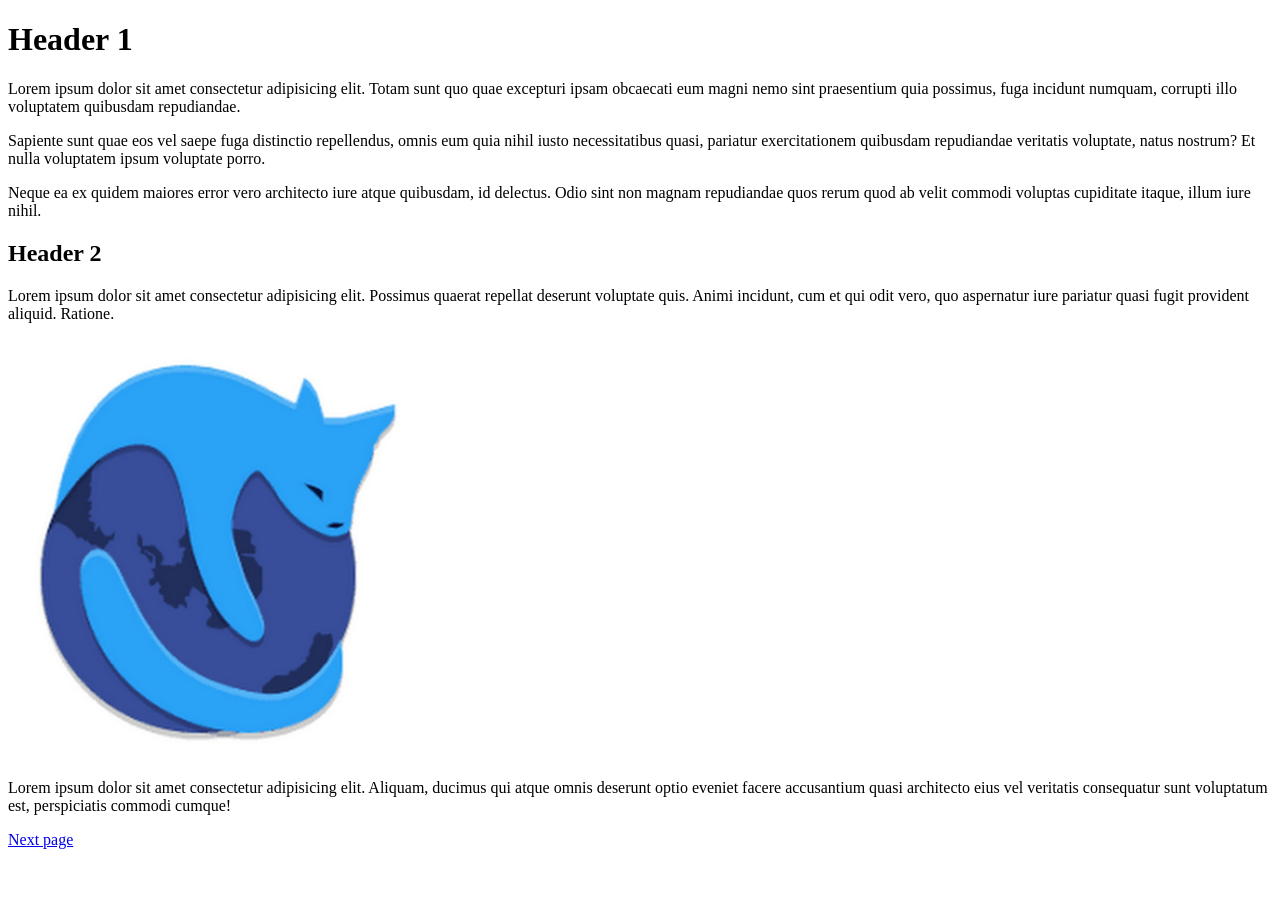
<file: index.html>
<!DOCTYPE html>
<html lang="en">
<head>
    <meta charset="UTF-8">
    <title>Page 1</title>
</head>
<body>
    <h1>Header 1</h1>

    <p>Lorem ipsum dolor sit amet consectetur adipisicing elit. Totam sunt quo quae excepturi ipsam obcaecati eum magni nemo sint praesentium quia possimus, fuga incidunt numquam, corrupti illo voluptatem quibusdam repudiandae.</p>

    <p>Sapiente sunt quae eos vel saepe fuga distinctio repellendus, omnis eum quia nihil iusto necessitatibus quasi, pariatur exercitationem quibusdam repudiandae veritatis voluptate, natus nostrum? Et nulla voluptatem ipsum voluptate porro.</p>

    <p>Neque ea ex quidem maiores error vero architecto iure atque quibusdam, id delectus. Odio sint non magnam repudiandae quos rerum quod ab velit commodi voluptas cupiditate itaque, illum iure nihil.</p>

    <h2>Header 2</h2>

    <p>Lorem ipsum dolor sit amet consectetur adipisicing elit. Possimus quaerat repellat deserunt voluptate quis. Animi incidunt, cum et qui odit vero, quo aspernatur iure pariatur quasi fugit provident aliquid. Ratione.</p>

    <img src="img/cat-blue.png" alt="Blue cat" width="420">

    <p>Lorem ipsum dolor sit amet consectetur adipisicing elit. Aliquam, ducimus qui atque omnis deserunt optio eveniet facere accusantium quasi architecto eius vel veritatis consequatur sunt voluptatum est, perspiciatis commodi cumque!</p>

    <a href="page2.html">Next page</a>
</body>
</html>
</file>
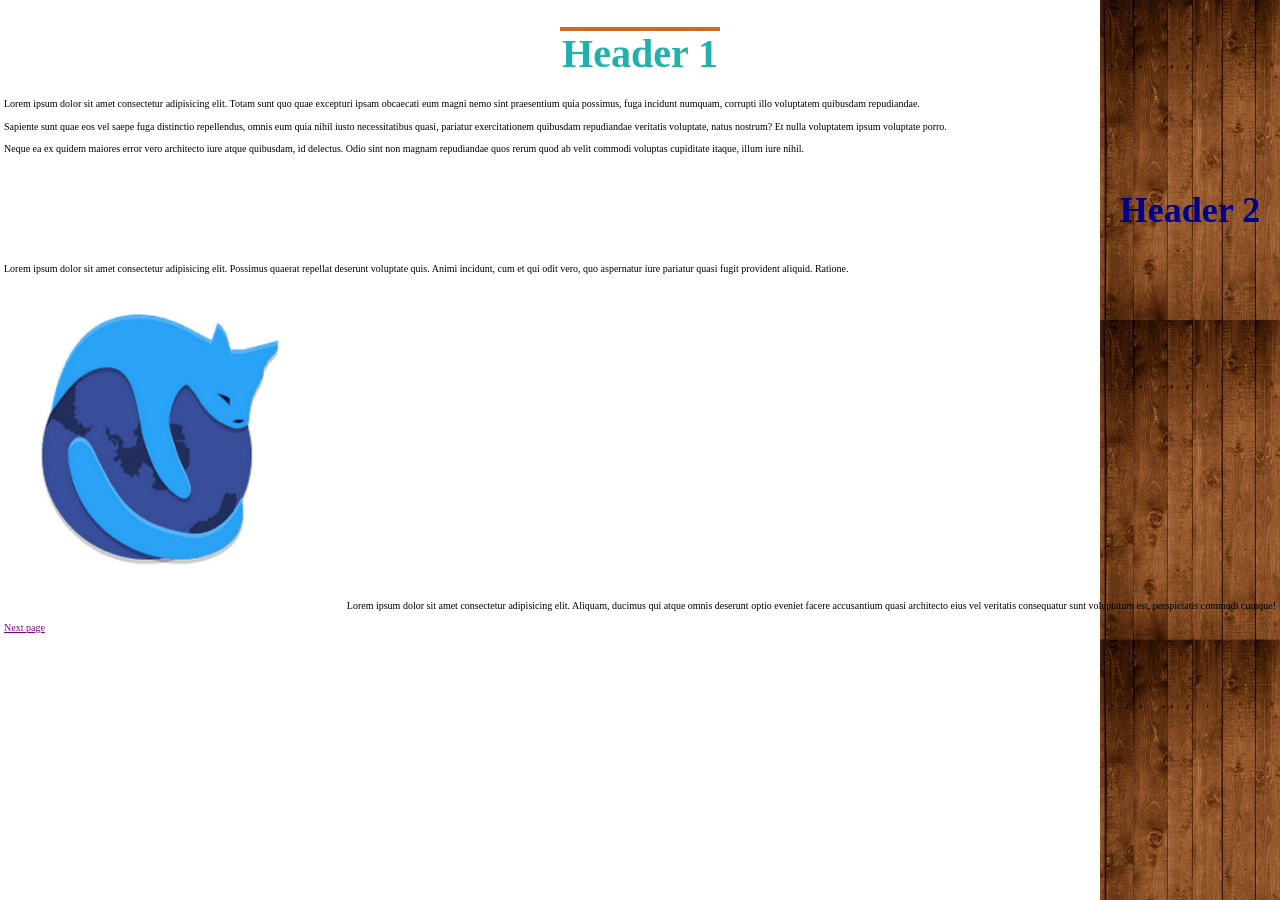
<file: task2/index.html>
<!DOCTYPE html>
<html lang="en">
<head>
    <meta charset="UTF-8">
    <meta name="viewport" content="width=device-width, initial-scale=1.0">
    <link rel="stylesheet" href="css/1.css">
    <title>Page 1</title>
</head>
<body class="page-one">
    <h1>Header 1</h1>

    <p class="lorem">Lorem ipsum dolor sit amet consectetur adipisicing elit. Totam sunt quo quae excepturi ipsam obcaecati eum magni nemo sint praesentium quia possimus, fuga incidunt numquam, corrupti illo voluptatem quibusdam repudiandae.</p>

    <p class="lorem">Sapiente sunt quae eos vel saepe fuga distinctio repellendus, omnis eum quia nihil iusto necessitatibus quasi, pariatur exercitationem quibusdam repudiandae veritatis voluptate, natus nostrum? Et nulla voluptatem ipsum voluptate porro.</p>

    <p class="lorem">Neque ea ex quidem maiores error vero architecto iure atque quibusdam, id delectus. Odio sint non magnam repudiandae quos rerum quod ab velit commodi voluptas cupiditate itaque, illum iure nihil.</p>

    <h2>Header 2</h2>

    <p>Lorem ipsum dolor sit amet consectetur adipisicing elit. Possimus quaerat repellat deserunt voluptate quis. Animi incidunt, cum et qui odit vero, quo aspernatur iure pariatur quasi fugit provident aliquid. Ratione.</p>

    <img class="cat-image" src="img/cat-blue.png" alt="Blue cat">

    <p class="last-paragraph">Lorem ipsum dolor sit amet consectetur adipisicing elit. Aliquam, ducimus qui atque omnis deserunt optio eveniet facere accusantium quasi architecto eius vel veritatis consequatur sunt voluptatum est, perspiciatis commodi cumque!</p>

    <a href="page2.html">Next page</a>
</body>
</html>
</file>
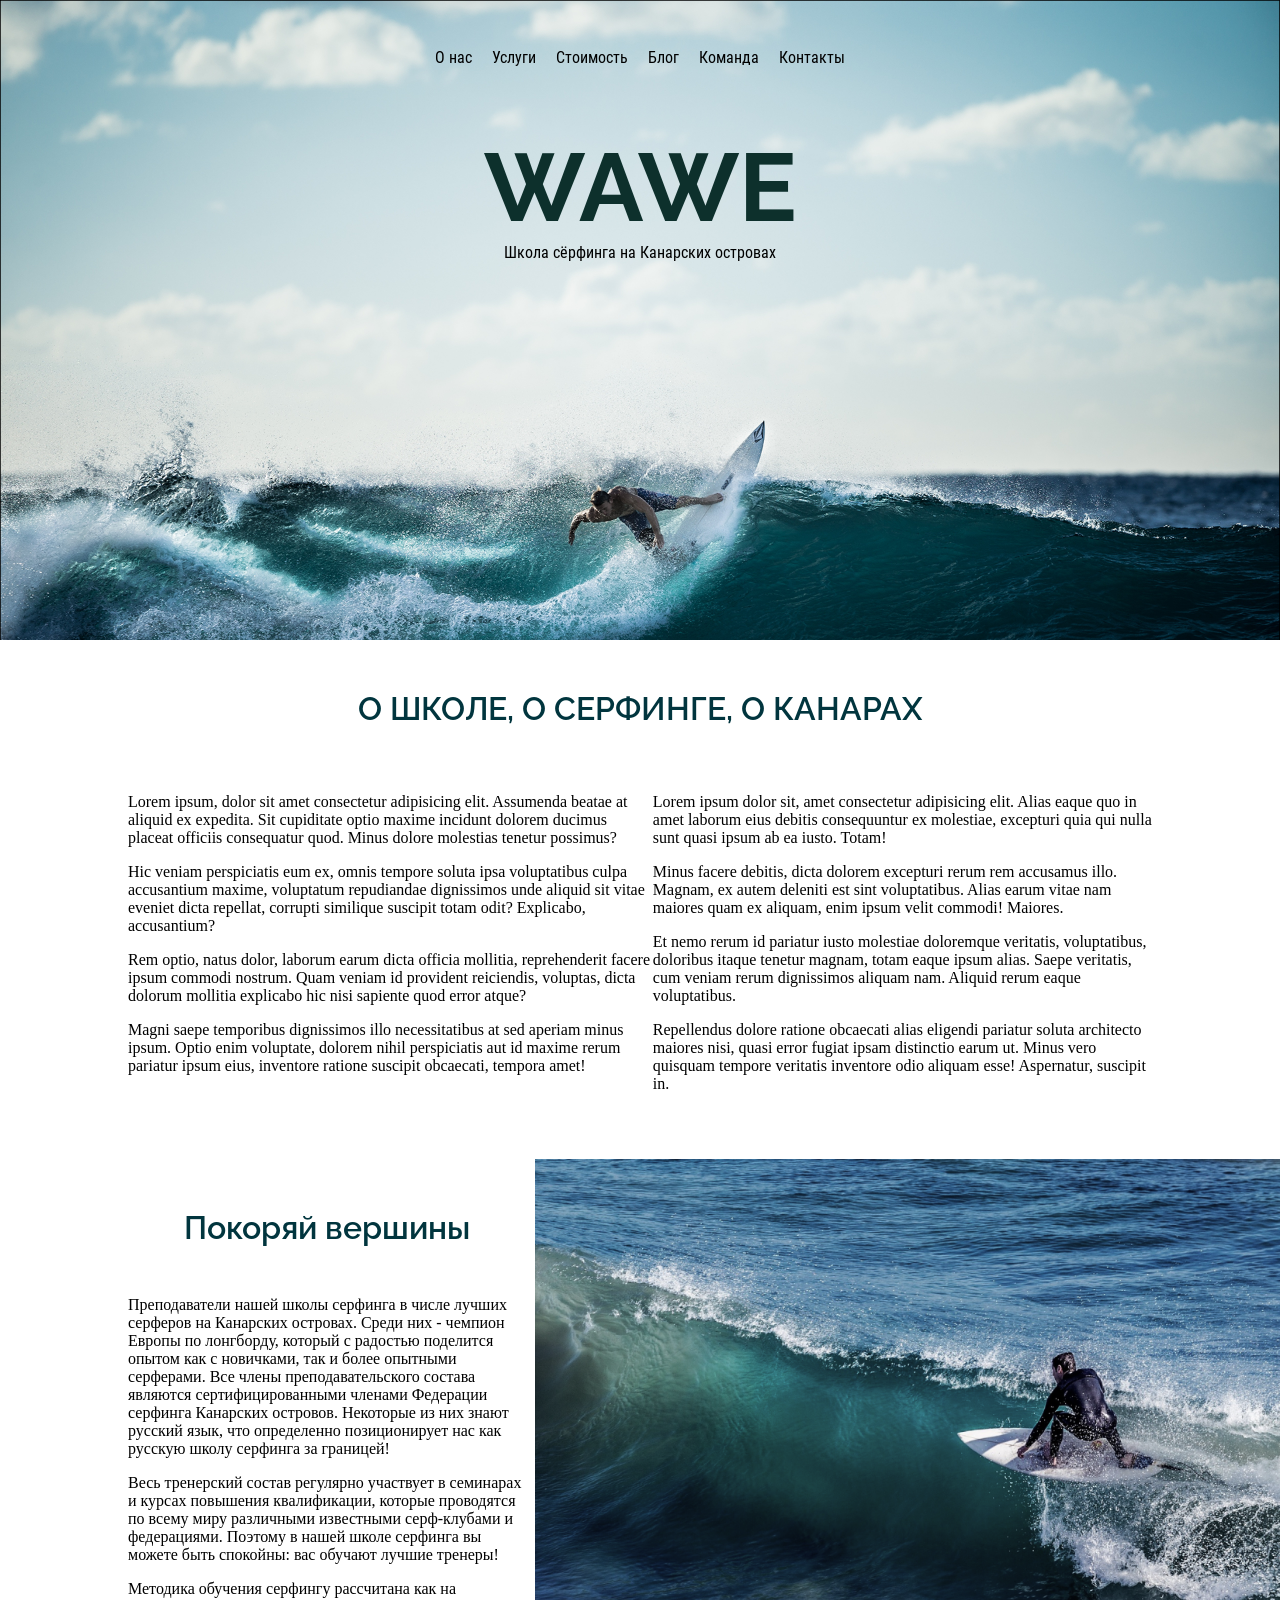
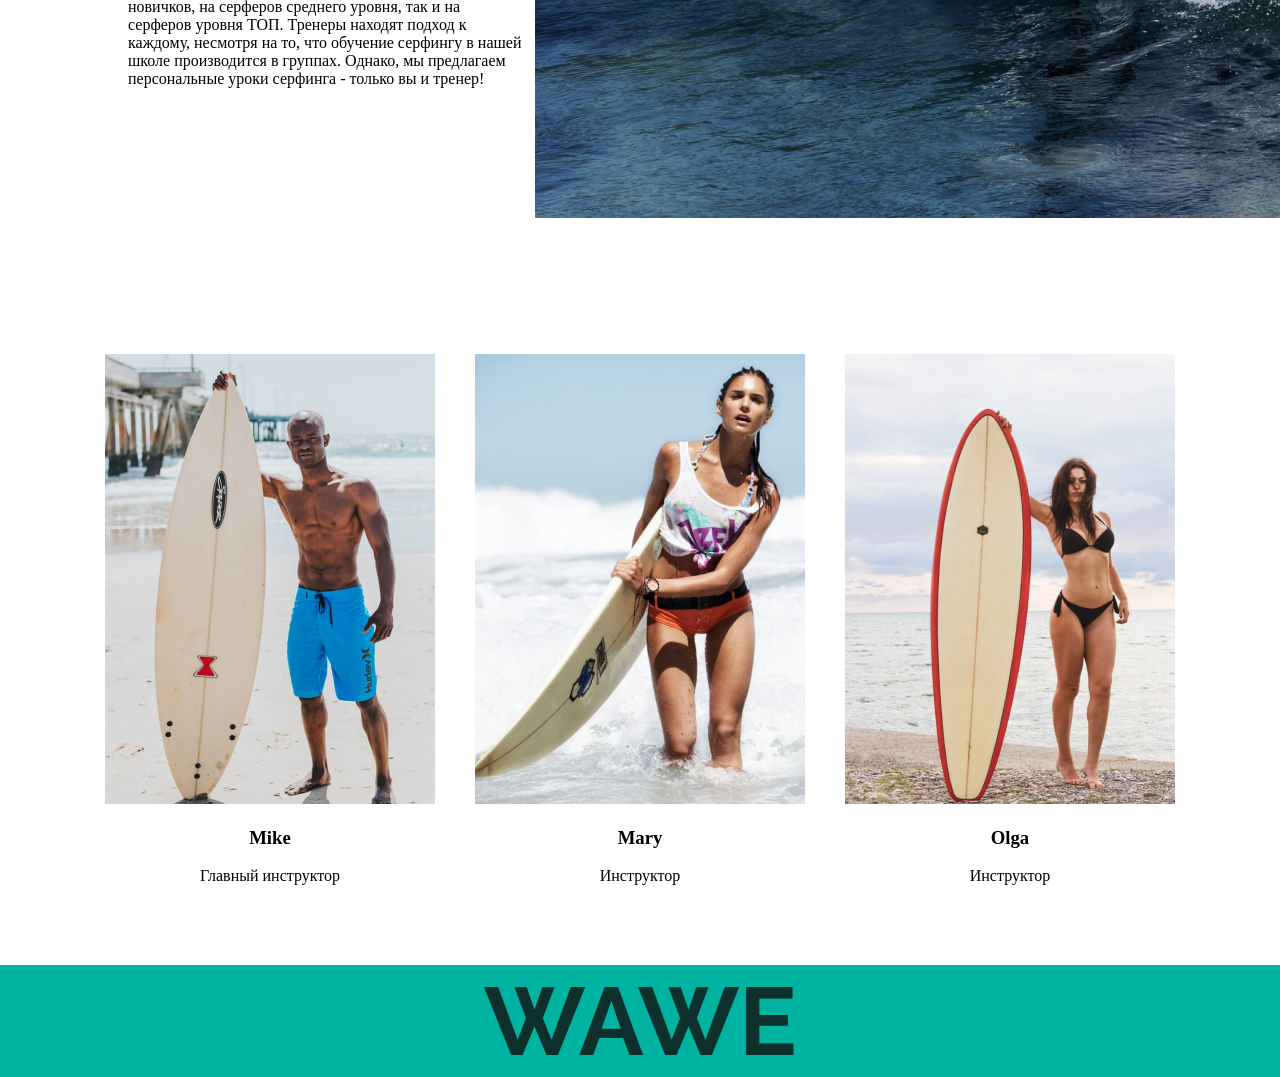
<file: task3/index.html>
<!DOCTYPE html>
<html lang="en">
<head>
    <meta charset="UTF-8">
    <meta name="viewport" content="width=device-width, initial-scale=1.0">
    <title>Document</title>
    <link rel="stylesheet" href="css/style.css">
</head>
<body>
    <header class="top">
        <nav class="flex-nav">
            <ul class="flex-ul">
                <li>О нас</li>
                <li>Услуги</li>
                <li>Стоимость</li>
                <li>Блог</li>
                <li>Команда</li>
                <li>Контакты</li>
            </ul>
        </nav>
        <div class="header-text">
            <div>WAWE</div>
        </div>
        <div class="sub-text">
            <div>Школа сёрфинга на Канарских островах</div>
        </div>

    </header>
    <div class="sub-header">
        <div>О  ШКОЛЕ, О СЕРФИНГЕ, О КАНАРАХ</div>
    </div>
    <div class="about-text">
        <div class="about-text-left">
            <p>Lorem ipsum, dolor sit amet consectetur adipisicing elit. Assumenda beatae at aliquid ex expedita. Sit cupiditate optio maxime incidunt dolorem ducimus placeat officiis consequatur quod. Minus dolore molestias tenetur possimus?</p>
            <p>Hic veniam perspiciatis eum ex, omnis tempore soluta ipsa voluptatibus culpa accusantium maxime, voluptatum repudiandae dignissimos unde aliquid sit vitae eveniet dicta repellat, corrupti similique suscipit totam odit? Explicabo, accusantium?</p>
            <p>Rem optio, natus dolor, laborum earum dicta officia mollitia, reprehenderit facere ipsum commodi nostrum. Quam veniam id provident reiciendis, voluptas, dicta dolorum mollitia explicabo hic nisi sapiente quod error atque?</p>
            <p>Magni saepe temporibus dignissimos illo necessitatibus at sed aperiam minus ipsum. Optio enim voluptate, dolorem nihil perspiciatis aut id maxime rerum pariatur ipsum eius, inventore ratione suscipit obcaecati, tempora amet!</p>
        </div>
        <div class="about-text-right">
            <p>Lorem ipsum dolor sit, amet consectetur adipisicing elit. Alias eaque quo in amet laborum eius debitis consequuntur ex molestiae, excepturi quia qui nulla sunt quasi ipsum ab ea iusto. Totam!</p>
            <p>Minus facere debitis, dicta dolorem excepturi rerum rem accusamus illo. Magnam, ex autem deleniti est sint voluptatibus. Alias earum vitae nam maiores quam ex aliquam, enim ipsum velit commodi! Maiores.</p>
            <p>Et nemo rerum id pariatur iusto molestiae doloremque veritatis, voluptatibus, doloribus itaque tenetur magnam, totam eaque ipsum alias. Saepe veritatis, cum veniam rerum dignissimos aliquam nam. Aliquid rerum eaque voluptatibus.</p>
            <p>Repellendus dolore ratione obcaecati alias eligendi pariatur soluta architecto maiores nisi, quasi error fugiat ipsam distinctio earum ut. Minus vero quisquam tempore veritatis inventore odio aliquam esse! Aspernatur, suscipit in.</p>
        </div>
    </div>
    <div class="slogan-text about-text">
        <div class="slogan-text-left">
            <h2 class="sub-header"><div>Покоряй вершины</div></h2>
       
            <p>Преподаватели нашей школы серфинга в числе лучших серферов на Канарских островах. Среди них - чемпион Европы по лонгборду, который с радостью поделится опытом как с новичками, так и более опытными серферами. 
            Все члены преподавательского состава являются сертифицированными членами Федерации серфинга Канарских островов. Некоторые из них знают русский язык, что определенно позиционирует нас как русскую школу серфинга за границей!</p>
            <p>Весь тренерский состав регулярно участвует в семинарах и курсах повышения квалификации, которые проводятся по всему миру различными известными серф-клубами и федерациями. Поэтому в нашей школе серфинга вы можете быть спокойны: вас обучают лучшие тренеры!</p>
            <p>Методика обучения серфингу рассчитана как на новичков, на серферов среднего уровня, так и на серферов уровня ТОП. Тренеры находят подход к каждому, несмотря на то, что обучение серфингу в нашей школе производится в группах. Однако, мы предлагаем персональные уроки серфинга - только вы и тренер!</p>                
        </div>
        <div class="slogan-text-img">
            <div><img src="img/Rectangle 88.png" alt=""></div>
        </div>
    </div>
    <div class="about-text">
        <div class="card">
            <img src="img/Rectangle 107.png" alt="">
            <div>
                <h3>Mike</h3>
                <p>Главный инструктор</p>
            </div>
        </div>
        <div class="card">
            <img src="img/Rectangle 108.png" alt="">
            <div>
                <h3>Mary</h3>
                <p>Инструктор</p>
            </div>
        </div>
        <div class="card">
            <img src="img/Rectangle 109.png" alt="">
            <div>
                <h3>Olga</h3>
                <p>Инструктор</p>
            </div>
        </div>

    </div>
    <footer class="botton header-text">
        <div> WAWE</div>

    </footer>
</body>
</html>
</file>
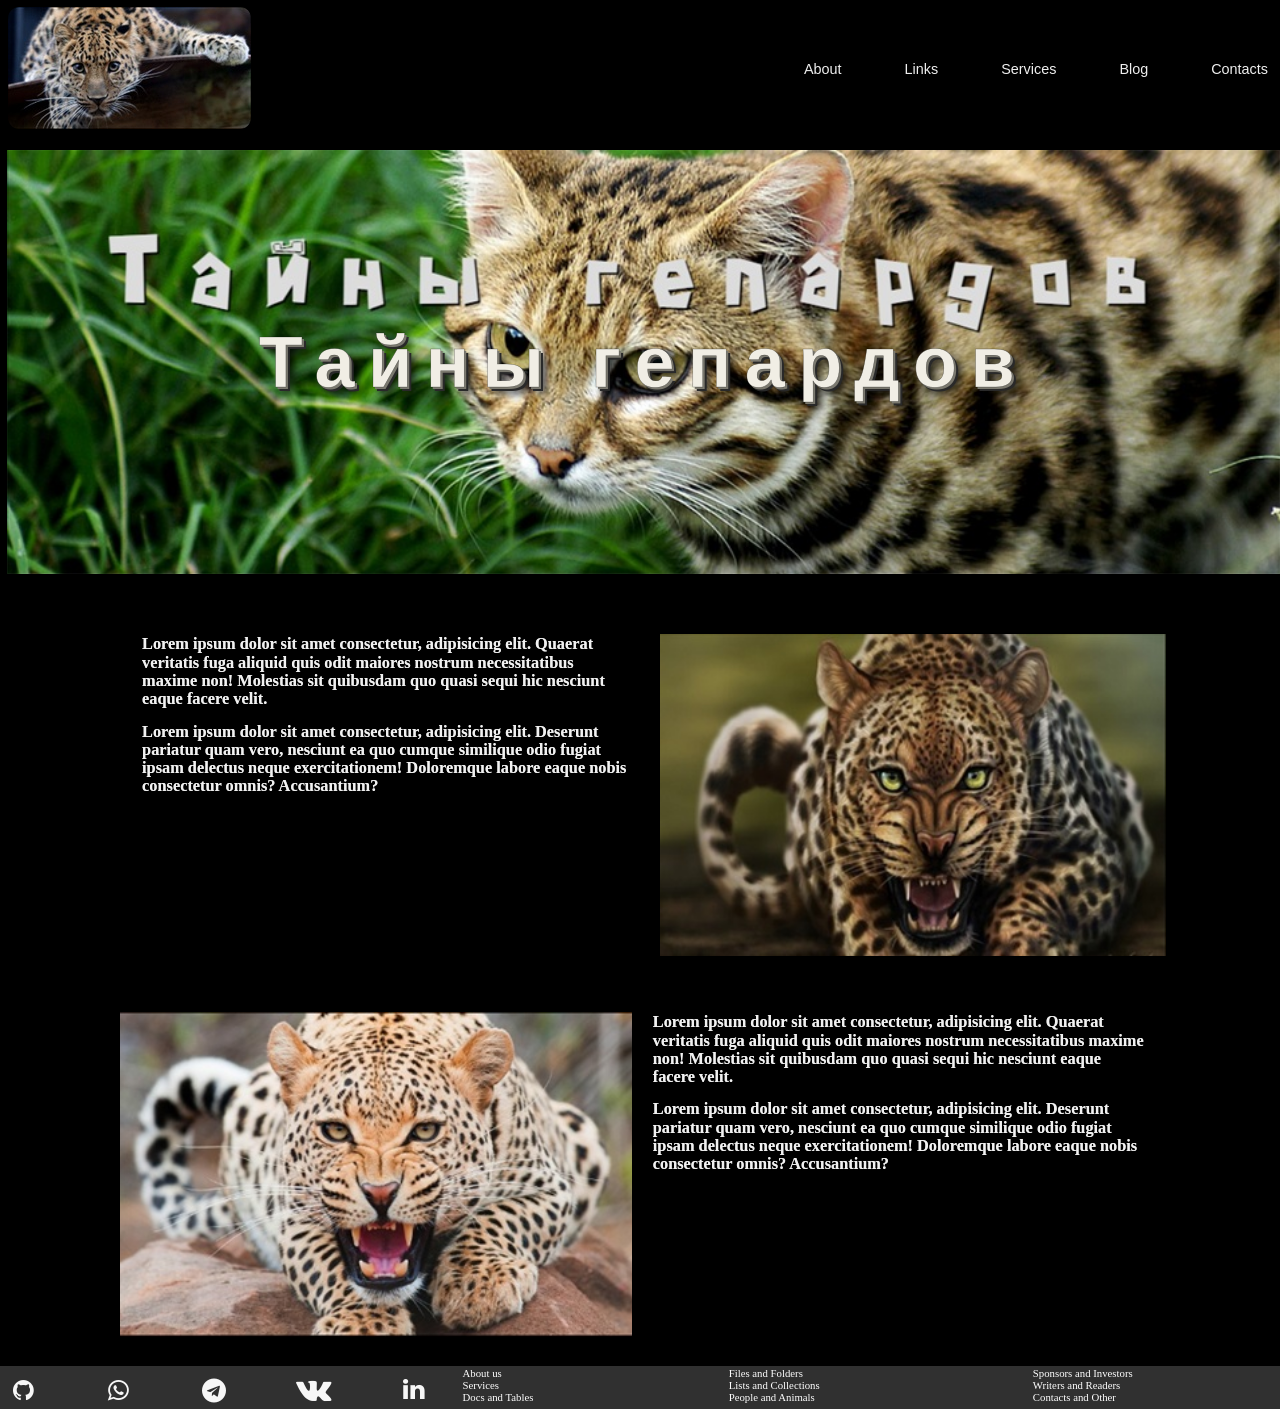
<file: task4/index.html>
<!doctype html>
<html lang="ru">
<head>
  <meta charset="utf-8">
  <meta name="viewport" content="width=device-width, initial-scale=1">
  <meta name="description" content="Тайны гепардов — страница о больших кошках">
  <title>Тайны гепардов</title>
  <link rel="stylesheet" href="font-awesome-4.7.0/css/font-awesome.min.css">
  <link rel="stylesheet" href="css/style.css">
</head>
<body>
  <header class="site-header" id="top">
    <a class="brand" href="#top" aria-label="Тайны гепардов — на главную">
      <img src="img/logo.jpg" alt="Пятнистая большая кошка">
    </a>

    <input class="menu-checkbox" type="checkbox" id="menu-checkbox" aria-label="Мобильное меню" aria-controls="main-navigation">
    <label class="menu-toggle" for="menu-checkbox" aria-hidden="true">
      <span></span><span></span><span></span>
    </label>

    <nav class="site-nav" id="main-navigation" aria-label="Главная навигация">
      <a href="#about">About</a>
      <a href="#links">Links</a>
      <a href="#services">Services</a>
      <a href="#blog">Blog</a>
      <a href="#contacts">Contacts</a>
    </nav>
  </header>

  <section class="hero" aria-label="Тайны гепардов">
    <h1 class="hero__title"><span>Тайны</span> <span>гепардов</span></h1>
  </section>

  <main class="content" id="about">
    <article class="feature-row feature-row--first">
      <div class="feature-copy">
        <p>Lorem ipsum dolor sit amet consectetur, adipisicing elit. Quaerat veritatis fuga aliquid quis odit maiores nostrum necessitatibus maxime non! Molestias sit quibusdam quo quasi sequi hic nesciunt eaque facere velit.</p>
        <p>Lorem ipsum dolor sit amet consectetur, adipisicing elit. Deserunt pariatur quam vero, nesciunt ea quo cumque similique odio fugiat ipsam delectus neque exercitationem! Doloremque labore eaque nobis consectetur omnis? Accusantium?</p>
      </div>
      <div class="feature-image">
        <img src="img/leopard-one.jpg" alt="Пятнистая кошка смотрит прямо перед собой" loading="lazy">
      </div>
    </article>

    <article class="feature-row feature-row--second" id="blog">
      <div class="feature-image">
        <img src="img/leopard-two.jpg" alt="Большая пятнистая кошка с открытой пастью" loading="lazy">
      </div>
      <div class="feature-copy">
        <p>Lorem ipsum dolor sit amet consectetur, adipisicing elit. Quaerat veritatis fuga aliquid quis odit maiores nostrum necessitatibus maxime non! Molestias sit quibusdam quo quasi sequi hic nesciunt eaque facere velit.</p>
        <p>Lorem ipsum dolor sit amet consectetur, adipisicing elit. Deserunt pariatur quam vero, nesciunt ea quo cumque similique odio fugiat ipsam delectus neque exercitationem! Doloremque labore eaque nobis consectetur omnis? Accusantium?</p>
      </div>
    </article>
  </main>

  <footer class="site-footer" id="contacts">
    <div class="footer-social" aria-label="Социальные сети">
      <a href="#contacts" aria-label="GitHub"><i class="fa fa-github" aria-hidden="true"></i></a>
      <a href="#contacts" aria-label="WhatsApp"><i class="fa fa-whatsapp" aria-hidden="true"></i></a>
      <a href="#contacts" aria-label="Telegram"><i class="fa fa-telegram" aria-hidden="true"></i></a>
      <a href="#contacts" aria-label="ВКонтакте"><i class="fa fa-vk" aria-hidden="true"></i></a>
      <a href="#contacts" aria-label="LinkedIn"><i class="fa fa-linkedin" aria-hidden="true"></i></a>
    </div>

    <div class="footer-links" id="services">
      <a href="#about">About us</a>
      <a href="#services">Services</a>
      <a href="#links">Docs and Tables</a>
    </div>
    <div class="footer-links" id="links">
      <a href="#links">Files and Folders</a>
      <a href="#links">Lists and Collections</a>
      <a href="#about">People and Animals</a>
    </div>
    <div class="footer-links">
      <a href="#contacts">Sponsors and Investors</a>
      <a href="#contacts">Writers and Readers</a>
      <a href="#contacts">Contacts and Other</a>
    </div>
  </footer>
</body>
</html>
</file>
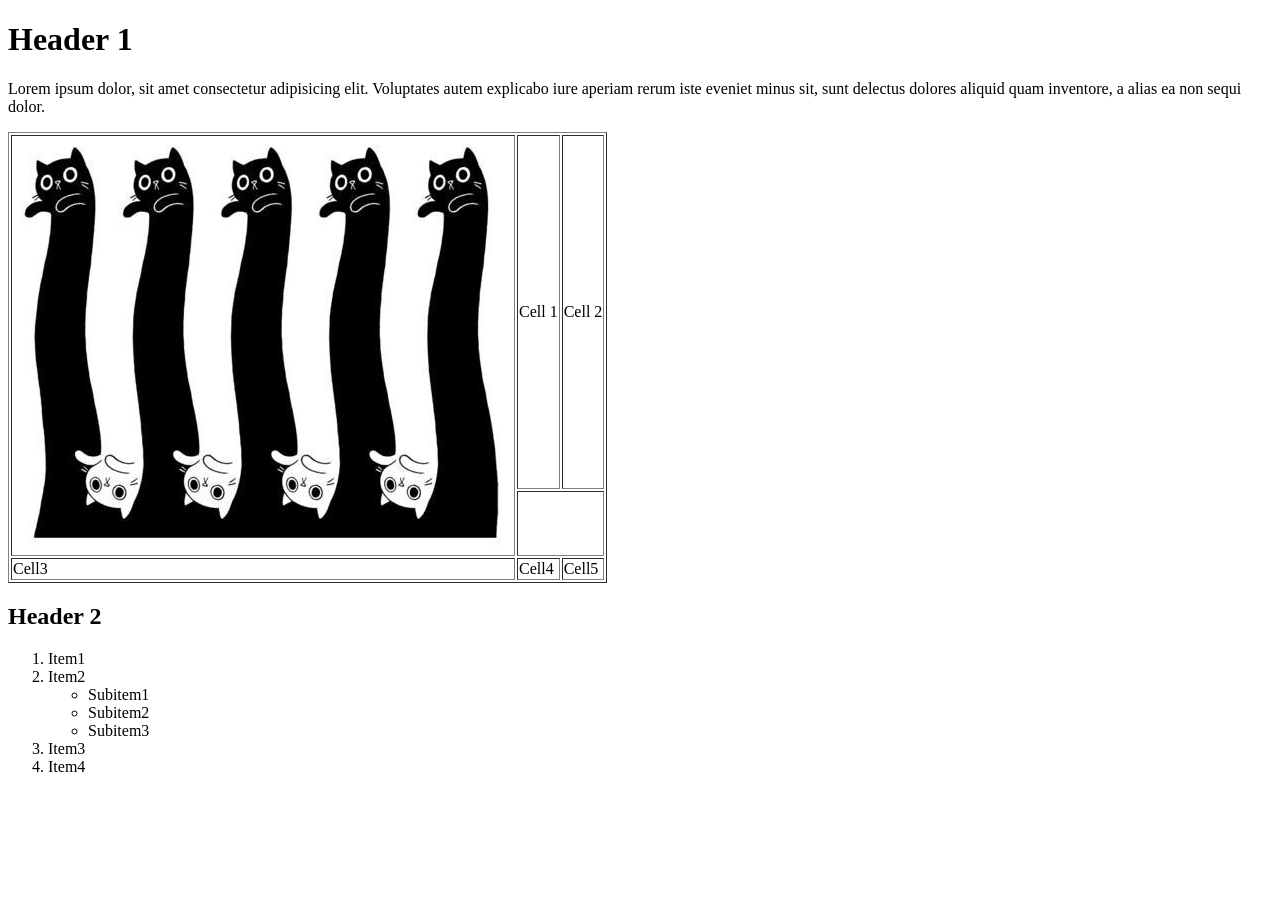
<file: page2.html>
<!DOCTYPE html>
<html lang="en">
<head>
    <meta charset="UTF-8">
    <title>Page 2</title>
</head>
<body>
    <h1>Header 1</h1>

    <p>Lorem ipsum dolor, sit amet consectetur adipisicing elit. Voluptates autem explicabo iure aperiam rerum iste eveniet minus sit, sunt delectus dolores aliquid quam inventore, a alias ea non sequi dolor.</p>

    <table border="1">
        <tr>
            <td rowspan="2">
                <img src="img/cats-table.png" alt="Two cats" width="500">
            </td>
            <td>Cell 1</td>
            <td>Cell 2</td>
        </tr>
        <tr>
            <td colspan="2"></td>
        </tr>
        <tr>
            <td>Cell3</td>
            <td>Cell4</td>
            <td>Cell5</td>
        </tr>
    </table>

    <h2>Header 2</h2>

    <ol>
        <li>Item1</li>
        <li>Item2
            <ul>
                <li>Subitem1</li>
                <li>Subitem2</li>
                <li>Subitem3</li>
            </ul>
        </li>
        <li>Item3</li>
        <li>Item4</li>
    </ol>
</body>
</html>
</file>
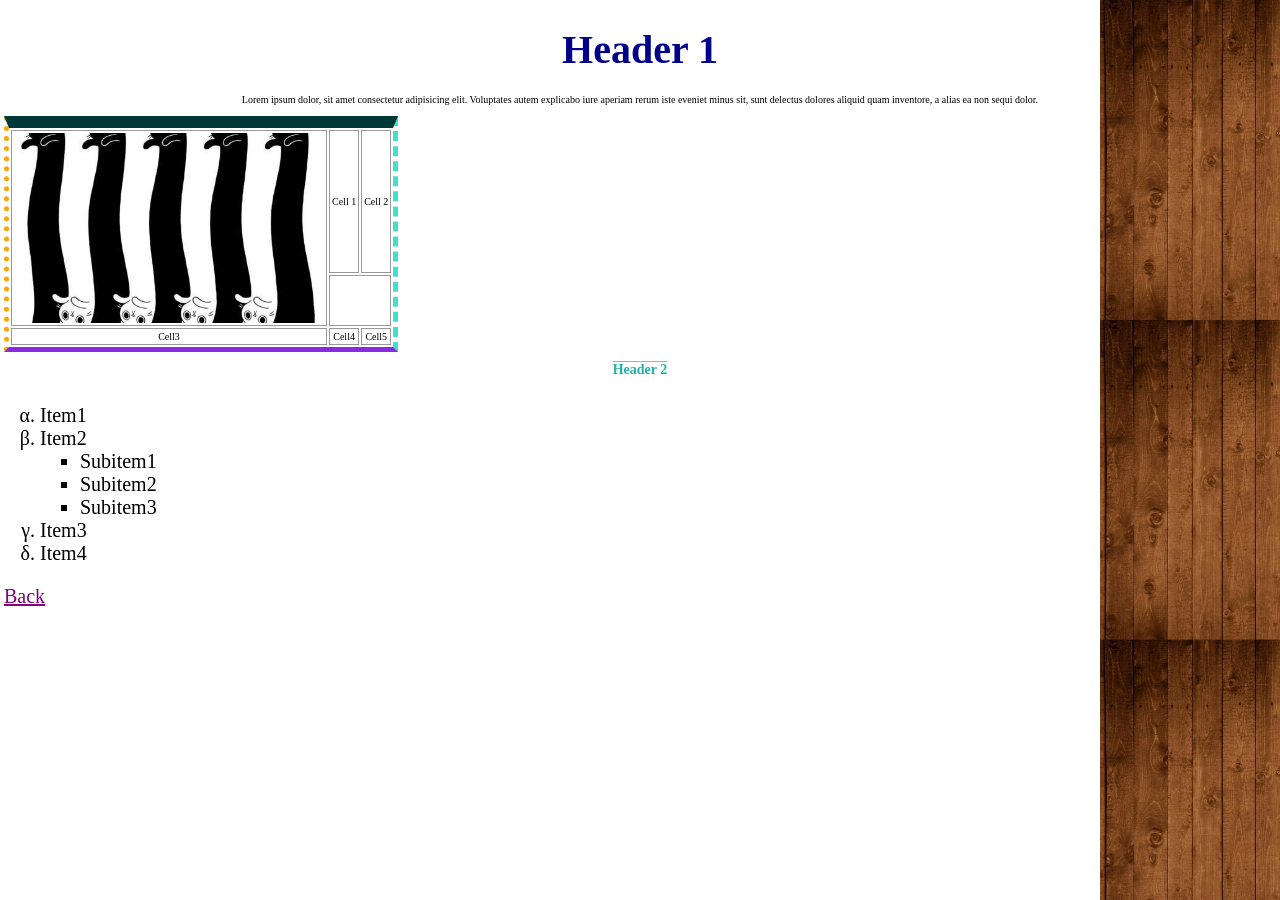
<file: task2/page2.html>
<!DOCTYPE html>
<html lang="en">
<head>
    <meta charset="UTF-8">
    <meta name="viewport" content="width=device-width, initial-scale=1.0">
    <link rel="stylesheet" href="css/1.css">
    <title>Page 2</title>
</head>
<body class="page-two">
    <h1>Header 1</h1>

    <p class="intro">Lorem ipsum dolor, sit amet consectetur adipisicing elit. Voluptates autem explicabo iure aperiam rerum iste eveniet minus sit, sunt delectus dolores aliquid quam inventore, a alias ea non sequi dolor.</p>

    <table class="content-table">
        <tr>
            <td class="image-cell" rowspan="2">
                <img class="table-image" src="img/cats-table.png" alt="Two cats">
            </td>
            <td>Cell 1</td>
            <td>Cell 2</td>
        </tr>
        <tr>
            <td colspan="2"></td>
        </tr>
        <tr>
            <td>Cell3</td>
            <td>Cell4</td>
            <td>Cell5</td>
        </tr>
    </table>

    <h2>Header 2</h2>

    <ol>
        <li>Item1</li>
        <li>Item2
            <ul>
                <li>Subitem1</li>
                <li>Subitem2</li>
                <li>Subitem3</li>
            </ul>
        </li>
        <li>Item3</li>
        <li>Item4</li>
    </ol>

    <a class="back-link" href="index.html">Back</a>
</body>
</html>
</file>
<file: task2/css/1.css>
body {
    margin: 0;
    padding: 0;
    color: #000;
    background-color: #fff;
    background-image: url("../img/fon.jpg");
    background-repeat: repeat-y;
    background-position: right top;
    background-size: 180px auto;
    font-family: "Times New Roman", Times, serif;
    font-size: 10px;
}

p {
    margin: 8px 4px;
    line-height: 1.45;
}

h1 {
    margin: 27px auto 20px;
    padding: 0;
    font-size: 40px;
    line-height: 1.15;
    font-weight: bold;
    text-align: center;
}

h2 {
    margin: 0;
    font-weight: bold;
}

img {
    max-width: 100%;
    height: auto;
}

a {
    color: purple;
    text-decoration: underline;
}

.page-one h1 {
    width: 160px;
    border-top: 4px solid chocolate;
    color: lightseagreen;
}

.page-one h2 {
    position: absolute;
    top: 190px;
    right: 0;
    width: 180px;
    color: darkblue;
    font-size: 36px;
    line-height: 1.15;
    text-align: center;
}

.page-one p:nth-of-type(4) {
    margin-top: 105px;
}

.page-one .cat-image {
    display: block;
    width: 280px;
    margin: 21px 6px 22px 20px;
}

.page-one .last-paragraph {
    text-align: right;
}

.page-one a {
    display: block;
    margin: 0 4px 8px;
    font-size: 10px;
}

.page-two h1 {
    color: darkblue;
}

.page-two .intro {
    text-align: center;
}

.content-table {

    height: 230px;
    margin: 8px 4px 10px;
    table-layout: fixed;
    border-collapse: separate;
    border-spacing: 2px;
    border-top: 12px inset darkcyan;
    border-left: 5px dotted orange;
    border-right: 5px dashed turquoise;
    border-bottom: 5px solid blueviolet;
}

.content-table td {
    padding: 2px;
    border: 1px solid #999;
    text-align: center;
    vertical-align: middle;
}

.content-table .image-cell {
    width: 310px;
}

.content-table .table-image {
    display: block;
    width: 100%;
    max-width: none;
    height: 190px;
    object-fit: cover;
}

.page-two h2 {
    display: table;
    margin: 0 auto 26px;
    color: lightseagreen;
    font-size: 14px;
    line-height: 1.2;
    text-align: center;
    text-decoration: overline orange;
}

.page-two ol {
    margin: 26px 0 20px;
    padding-left: 40px;
    list-style-type: lower-greek;
    font-size: 20px;
    line-height: normal;
}

.page-two ul {
    padding-left: 40px;
    list-style-type: square;
    font-size: 20px;
}

.page-two .back-link {
    display: block;
    margin: 0 4px 8px;
    font-size: 20px;
}
</file>
<file: task3/css/style.css>
@font-face {
    font-family: roboto-regular;
    src: url(../fond/RobotoCondensed-Regular.ttf);
}
@font-face {
    font-family: raleway-bold;
    src: url(../fond/Raleway-v4020-Bold.otf);
}
@font-face {
    font-family: roboto-light;
    src: url(../fond/RobotoCondensed-Light.ttf);
}
html,body{
    margin: 0;
    padding: 0;
}
.top {
    background: url(../img/top-fon.png);
    background-size: cover;
    aspect-ratio: 2/1;
}
.flex-nav{
    display: flex;
    justify-content: center;
    margin-top: 0;
}
.flex-ul{
    display: flex;
    justify-content: space-between;
    padding: 0px;
    margin: 3rem 0 0 0;
    list-style: none;
}
nav ul li{
    margin: 0 10px;
    font-family: roboto-regular;
    font-size: 1rem;
}
.header-text{
    display: flex;
    justify-content: center;
    margin-top: 4rem;
}
.header-text div{
    font-size: 6rem;
    color: #0D302C;
    font-family: raleway-bold;

}
.sub-text{
    display: flex;
    justify-content: center;
   }
.sub-text div{
    font-size: 1rem;
    font-family: roboto-regular;
}
.sub-header{
    display: flex;
    justify-content: center;
    margin: 50px 0;
}
@font-face {
    font-family: raleway-semibold;
    src: url(../fond/Raleway-v4020-SemiBold.otf);
}
.sub-header div{
    font-size: 2rem;
    color: #01353E;
    font-family: raleway-semibold;
}
.about-text{
    display: flex;
    justify-content: center;
    width: 80vw;
    margin: auto;
}
.about-tex-ridht{
    margin-left: 10px;
}
.about-tex-left{
    margin-right: 10px;
}

.slogan-text{
    width: 100%;
    box-sizing: border-box;
    margin: 50px 0;
}
.slogan-text-left{
    width: 50%;
    margin-right: 10px;
    padding-left: 10%;
    box-sizing: border-box;
}
.slogan-text-img{
    aspect-ratio: 1/1;
}
.slogan-text-img div img{
    object-fit: cover;
    width: 100%;
    height: auto;
}
.card{
    margin: 0 20px;
}
.card h3 {
    font-family: roboto-bold;
    text-align: center;
}
.card p {
    font-family: roboto-bold;
    text-align: center;
}
.botton{
    background-color: #00B2A0;
}
</file>
<file: task4/css/style.css>
:root {
  color-scheme: dark;
  --page-bg: #000;
  --text: #f4f4f4;
  --footer-bg: #303030;
  --menu-bg: #222;
  --menu-line: #303030;
  --card-border: #f0f0f0;
}

* {
  box-sizing: border-box;
}

html {
  scroll-behavior: smooth;
}

body {
  margin: 0;

  background: var(--page-bg);
  color: var(--text);
  font-family: Georgia, "Times New Roman", serif;
  overflow-x: hidden;
}

a {
  color: inherit;
  text-decoration: none;
}

.site-header {
  position: relative;
  z-index: 10;
  display: flex;
  align-items: center;
  width: 100%;
  height: clamp(112px, 15.28vw, 150px);
  padding: 7px 8px 20px;
  background: #000;
}

.brand {
  display: block;
  flex: 0 0 auto;
  width: clamp(150px, 25vw, 243px);
  aspect-ratio: 2 / 1;
  overflow: hidden;
  border-radius: 11px;
  align-self: flex-start;
  transition: filter 180ms ease, transform 180ms ease;
}

.brand:hover {
  filter: brightness(1.12);
  transform: scale(1.015);
}

.brand img {
  display: block;
  width: 100%;
  height: 100%;
  object-fit: cover;
}

.site-nav {
  display: flex;
  align-items: center;
  justify-content: flex-end;
  gap: clamp(22px, 4.8vw, 55px);
  margin-left: auto;
  font-family: Arial, Helvetica, sans-serif;
  font-size: clamp(14px, calc(0.5em + 0.5vw), 18px);
  white-space: nowrap;
}

.site-nav a {
  position: relative;
  display: inline-block;
  padding: 9px 4px;
  border-radius: 4px;
  color: #efefef;
  transition: color 180ms ease, background-color 180ms ease, text-shadow 180ms ease, transform 180ms ease;
}

.site-nav a::after {
  position: absolute;
  right: 50%;
  bottom: 2px;
  left: 50%;
  height: 2px;
  background: #f5f5f5;
  content: "";
  transition: left 180ms ease, right 180ms ease;
}

.site-nav a:hover,
.site-nav a:focus-visible {
  color: #fff;
  background: rgba(255, 255, 255, 0.12);
  text-shadow: 0 0 8px rgba(255, 255, 255, 0.35);
  transform: translateY(-1px);
  outline: none;
}

.site-nav a:hover::after,
.site-nav a:focus-visible::after {
  right: 4px;
  left: 4px;
}

.menu-toggle {
  display: none;
}

/* Чекбокс остаётся доступным с клавиатуры, но визуально скрыт. */
.menu-checkbox {
  position: absolute;
  width: 1px;
  height: 1px;
  margin: -1px;
  padding: 0;
  overflow: hidden;
  clip: rect(0, 0, 0, 0);
  clip-path: inset(50%);
  white-space: nowrap;
  border: 0;
}

.hero {
  display: flex;
  align-items: center;
  justify-content: center;
  position: relative;
  isolation: isolate;
  width: calc(100% - 7px);
  margin-left: 7px;
  aspect-ratio: 3 / 1;
  background-image: url("../img/hero-desktop.jpg");
  background-repeat: no-repeat;
  background-size: 100% auto;
  /* Чистая фотография используется как фон, надпись — отдельный HTML-текст. 
  background:
    linear-gradient(90deg, rgba(0, 0, 0, 0.22), rgba(0, 0, 0, 0.04) 50%, rgba(0, 0, 0, 0.18)),
    url("../img/logo.jpg") center 50% / cover no-repeat;*/
  box-shadow: inset 0 0 0 1px rgba(255, 255, 255, 0.04);
}

.hero__title {
  position: relative;
  z-index: 1;
  width: 100%;
  margin: 0;
  padding: 0 2.5%;
  color: #f1eee5;
  font-family: "Trebuchet MS", Arial, sans-serif;
  font-size: clamp(2rem, calc(0.5em + 5vw), 4.5rem);
  font-weight: 900;
  letter-spacing: clamp(0.08em, 1.05vw, 0.2em);
  line-height: 1.15;
  text-align: center;
  text-transform: none;
  -webkit-text-stroke: 0.5px rgba(0, 0, 0, 0.45);
  text-shadow: 2px 2px 0 #7b796f, 4px 4px 0 #292929, 7px 7px 9px rgba(0, 0, 0, 0.8);
}

.visually-hidden {
  position: absolute !important;
  width: 1px;
  height: 1px;
  padding: 0;
  margin: -1px;
  overflow: hidden;
  clip: rect(0, 0, 0, 0);
  white-space: nowrap;
  border: 0;
}

.content {
  display: flex;
  flex-direction: column;
  gap: 4.4vw;
  margin-top: 4.7vw;
  margin-bottom: 2.2vw;
}

.feature-row {
  display: grid;
  align-items: start;
  color: #f1f1f1;
}

.feature-row--first {
  width: 80vw;
  margin-left: 11.1vw;
  grid-template-columns: 0.96fr 1fr;
  column-gap: 2.45vw;
}

.feature-row--second {
  width: 80vw;
  margin-left: 9.4vw;
  grid-template-columns: 1fr 0.96fr;
  column-gap: 1.6vw;
}

.feature-copy {
  min-width: 0;
  padding-top: 1px;
  font-size: clamp(14px, calc(0.5em + 0.65vw), 19px);
  font-weight: 700;
  line-height: 1.12;
  text-shadow: 0 0 0.45px rgba(255, 255, 255, 0.65);
}

.feature-copy p {
  margin: 0 0 14px;
}

.feature-copy p:last-child {
  margin-bottom: 0;
}

.feature-image {
  min-width: 0;
  overflow: hidden;
}

.feature-image img {
  display: block;
  width: 100%;
  aspect-ratio: 1.575 / 1;
  object-fit: cover;
  transition: transform 280ms ease, filter 280ms ease;
}

.feature-image:hover img {
  filter: brightness(1.07);
  transform: scale(1.025);
}

.site-footer {
  display: grid;
  grid-template-columns: 36% 21% 24% 19%;
  align-items: start;
  width: 100%;
  min-height: 43px;
  padding: 0.15vw 0.5% 2px;
  background: var(--footer-bg);
  color: #fff;
}

.footer-social {
  display: flex;
  align-items: center;
  justify-content: space-between;
  gap: 12px;
  padding: 6px 8% 0 1%;
}

.footer-social a {
  display: inline-flex;
  align-items: center;
  justify-content: center;
  min-width: 25px;
  color: #f7f7f7;
  font-size: 24px;
  line-height: 1;
  transition: color 180ms ease, transform 180ms ease;
}

.footer-social a:nth-child(4) {
  font-size: 33px;
}

.footer-social a:nth-child(5) {
  font-size: 25px;
}

.footer-social a:hover,
.footer-social a:focus-visible {
  color: #b9d8ff;
  transform: translateY(-2px);
  outline: none;
}

.footer-links {
  display: flex;
  flex-direction: column;
  gap: 0;
  min-width: 0;
  padding-top: 1px;
  font-size: clamp(10px, calc(0.45em + 0.28vw), 13px);
  line-height: 1.08;
  white-space: nowrap;
}

.footer-links a {
  width: fit-content;
  max-width: 100%;
  transition: color 160ms ease, text-shadow 160ms ease;
}

.footer-links a:hover,
.footer-links a:focus-visible {
  color: #c7dfff;
  text-shadow: 0 0 5px rgba(199, 223, 255, 0.35);
  outline: none;
}

@media (max-width: 700px) {
  .site-header {
    position: sticky;
    top: 0;
    display: flex;
    flex-wrap: wrap;
    align-items: center;
    height: auto;
    min-height: 71px;
    padding: 5px 4.5%;
    background: linear-gradient(105deg, #f0f0f0 0%, #dedede 51%, #aaa 100%);
  }

  .brand {
    width: clamp(100px, 27vw, 150px);
    align-self: center;
    border-radius: 10px;
  }

  .menu-checkbox {
    position: absolute;
    width: 1px;
    height: 1px;
    margin: -1px;
    padding: 0;
    overflow: hidden;
    clip: rect(0, 0, 0, 0);
    clip-path: inset(50%);
    white-space: nowrap;
    border: 0;
  }

  .menu-toggle {
    display: flex;
    flex: 0 0 44px;
    flex-direction: column;
    align-items: center;
    justify-content: center;
    gap: 5px;
    width: 44px;
    height: 44px;
    margin-left: auto;
    padding: 3px 1px;
    border: 0;
    border-radius: 5px;
    background: transparent;
    cursor: pointer;
    -webkit-tap-highlight-color: transparent;
  }

  .menu-checkbox:focus-visible + .menu-toggle {
    outline: 3px solid #444;
    outline-offset: 3px;
  }

  .menu-toggle span {
    display: block;
    width: 39px;
    height: 4px;
    border-radius: 3px;
    background: #050505;
    transition: transform 200ms ease, opacity 140ms ease;
  }

  .menu-toggle:hover {
    background: rgba(0, 0, 0, 0.07);
  }

  .site-nav {
    display: none;
    flex: 0 0 calc(100% + 9vw);
    flex-direction: column;
    align-items: stretch;
    justify-content: flex-start;
    gap: 0;
    width: calc(100% + 9vw);
    margin: 5px -4.5vw 0;
    padding: 0;
    background: var(--menu-bg);
    font-family: Georgia, "Times New Roman", serif;
    font-size: clamp(20px, calc(0.5em + 2vw), 24px);
    white-space: normal;
  }

  .site-nav a {
    display: block;
    width: 100%;
    padding: 15px 12px 16px;
    border-radius: 0;
    border-bottom: 2px solid var(--menu-line);
    background: #222;
    text-align: center;
    line-height: 1.15;
    transition: background-color 160ms ease, color 160ms ease;
  }

  .site-nav a::after {
    display: none;
  }

  .site-nav a:hover,
  .site-nav a:focus-visible {
    background: #383838;
    transform: none;
  }

  .menu-checkbox:checked ~ .site-nav {
    display: flex;
  }

  .menu-checkbox:checked + .menu-toggle span:first-child {
    transform: translateY(9px) rotate(45deg);
  }

  .menu-checkbox:checked + .menu-toggle span:nth-child(2) {
    opacity: 0;
  }

  .menu-checkbox:checked + .menu-toggle span:last-child {
    transform: translateY(-9px) rotate(-45deg);
  }

  .site-header:has(.menu-checkbox:checked) + .hero {
    display: none;
  }

  .hero {
    width: 94%;
    margin-left: 3%;
    aspect-ratio: 2.08 / 1;
    background-image:
      linear-gradient(180deg, rgba(0, 0, 0, 0.08), rgba(0, 0, 0, 0.16)),
      url("../img/logo.jpg");
    background-position: center, center 50%;
  }

  .hero__title {
    padding: 0 2%;
    font-size: clamp(2rem, 9vw, 2.8rem);
    letter-spacing: 0.12em;
    line-height: 1.28;
  }

  .hero__title span {
    display: block;
  }

  .content {
    gap: 90px;
    margin-top: 14.5vw;
    margin-bottom: 0;
  }

  .site-header:has(.menu-checkbox:checked) ~ .content {
    margin-top: 14px;
  }

  .feature-row,
  .feature-row--first,
  .feature-row--second {
    display: flex;
    flex-direction: column;
    width: 80vw;
    max-width: 480px;
    margin: 0 auto;
    gap: 0;
    overflow: hidden;
    border: 3px solid var(--card-border);
    border-radius: 15px;
    background: #000;
    box-shadow: 0 1px 2px rgba(255, 255, 255, 0.12);
  }

  .feature-image {
    order: -1;
    width: 100%;
    flex: 0 0 auto;
  }

  .feature-image img {
    width: 100%;
    aspect-ratio: 1.575 / 1;
    object-fit: cover;
    transition: filter 220ms ease;
  }

  .feature-image:hover img {
    transform: none;
  }

  .feature-copy {
    width: 100%;
    padding: 17px 5.3vw 23px;
    font-size: clamp(15px, calc(0.5em + 0.75vw), 18px);
    line-height: 1.06;
  }

  .feature-copy p {
    margin-bottom: 15px;
  }

  .site-footer {
    display: flex;
    flex-direction: column;
    gap: 0;
    width: 100%;
    min-height: 0;
    margin-top: 34px;
    padding: 10px 4% 8px;
    background: var(--footer-bg);
  }

  .footer-social {
    display: flex;
    align-items: center;
    justify-content: space-between;
    width: 100%;
    min-height: 43px;
    gap: 6px;
    padding: 0 2% 2px;
  }

  .footer-social a {
    min-width: 29px;
    font-size: 34px;
  }

  .footer-social a:nth-child(4) {
    font-size: 45px;
  }

  .footer-social a:nth-child(5) {
    font-size: 36px;
  }

  .footer-links {
    display: flex;
    flex: 1 1 0;
    font-size: clamp(12px, calc(0.55em + 1vw), 15px);
    line-height: 1.1;
    white-space: normal;
  }

  .site-footer {
    display: grid;
    grid-template-columns: repeat(3, minmax(0, 1fr));
    column-gap: 12px;
  }

  .footer-social {
    grid-column: 1 / -1;
  }
}

@media (max-width: 360px) {
  .feature-row,
  .feature-row--first,
  .feature-row--second {
    width: 86vw;
  }

  .feature-copy {
    padding-right: 4vw;
    padding-left: 4vw;
    font-size: 14px;
  }

  .footer-social a {
    font-size: 29px;
  }

  .footer-social a:nth-child(4) {
    font-size: 38px;
  }
}
</file>
